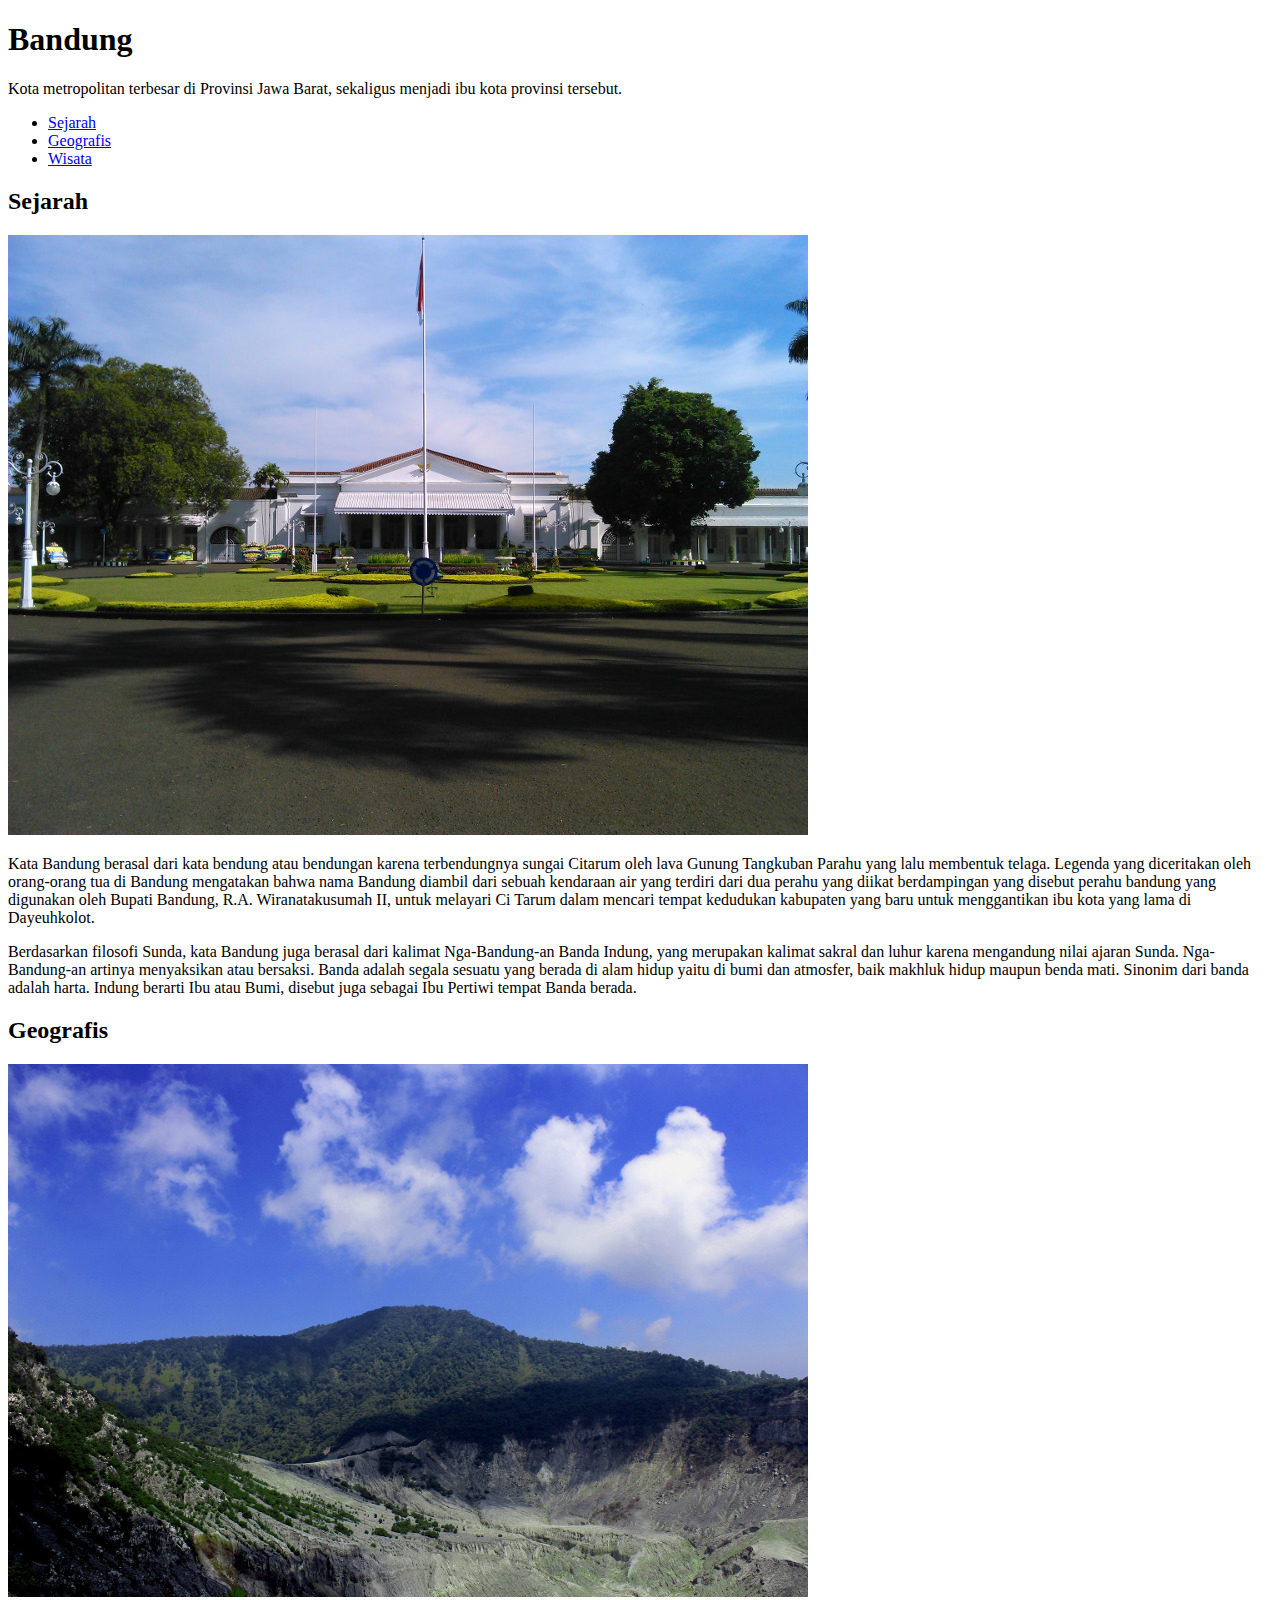
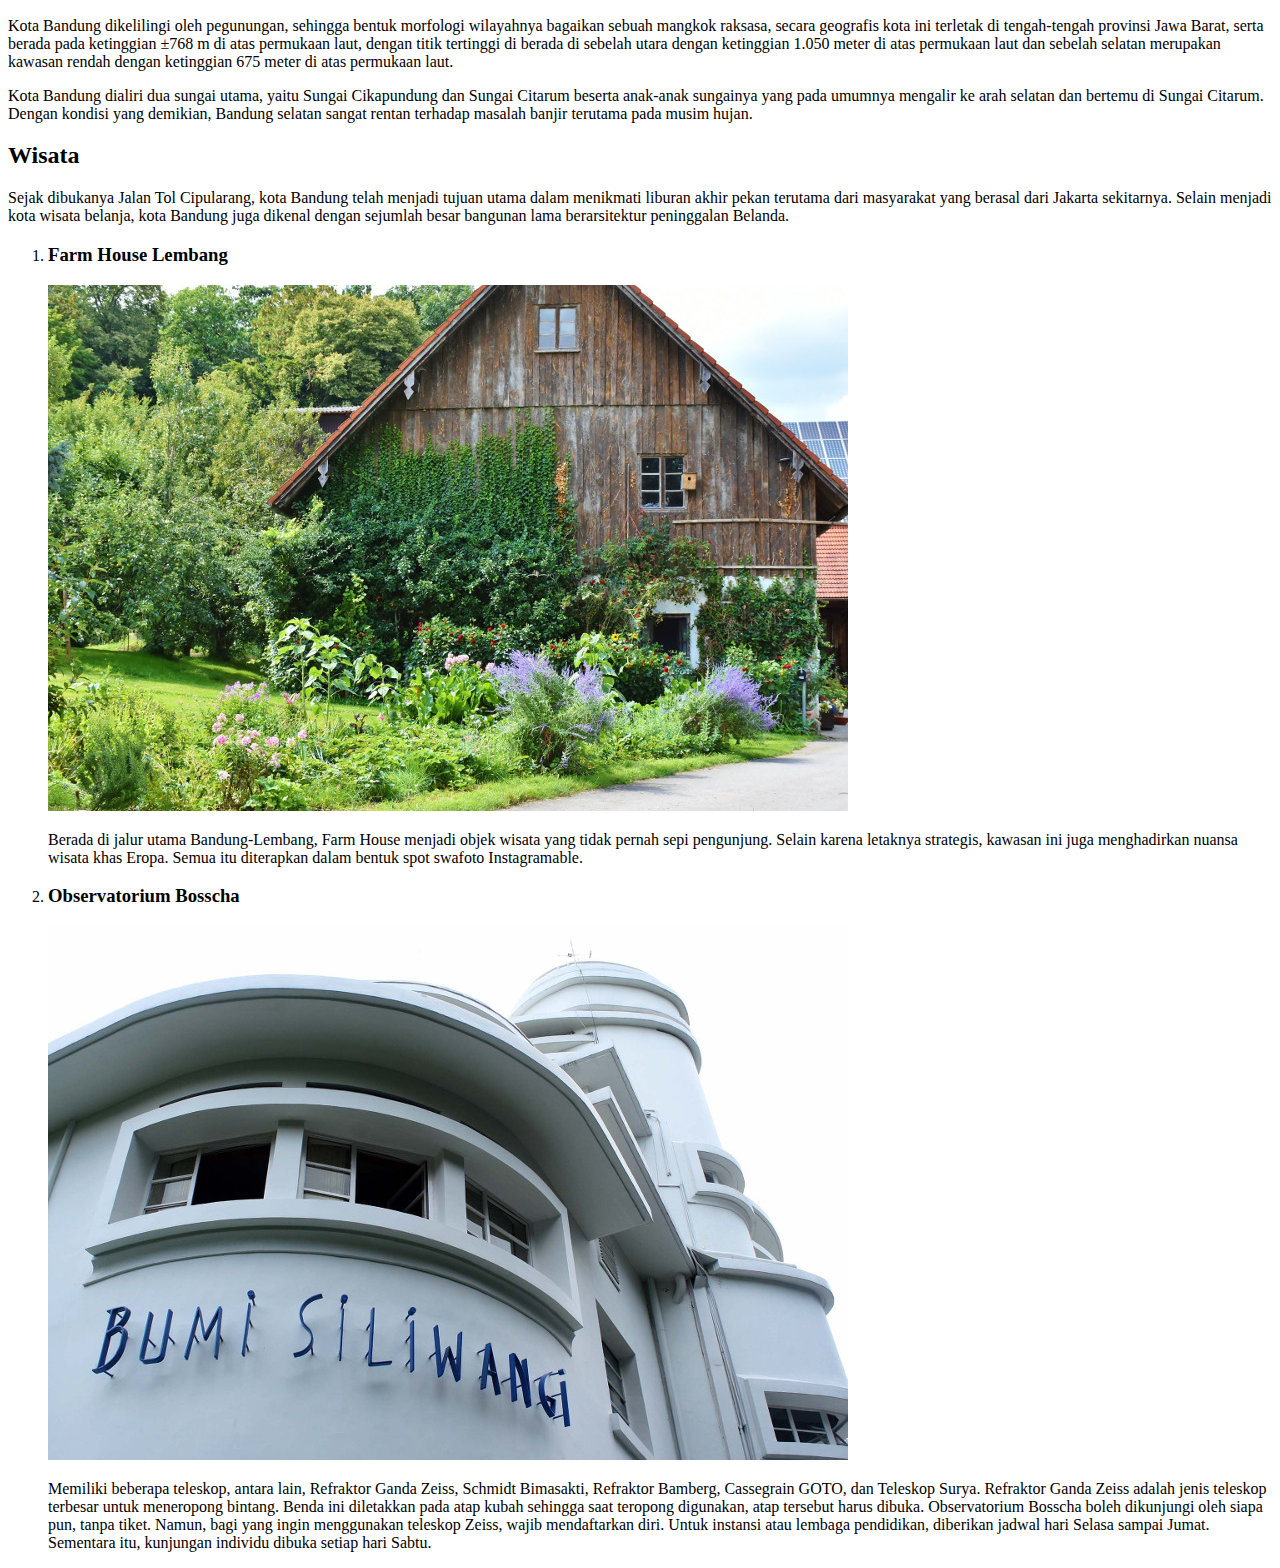
<file: index.html>
<!DOCTYPE html>
<html lang="en">
<head>
    <meta charset="UTF-8">
    <meta http-equiv="X-UA-Compatible" content="IE=edge">
    <meta name="viewport" content="width=device-width, initial-scale=1.0">
    <title>Document</title>
</head>
<body>
    <h1>Bandung</h1>
    <p>Kota metropolitan terbesar di Provinsi Jawa Barat, sekaligus menjadi ibu kota provinsi tersebut.</p>
    <ul>
        <li><a href="#sejarah">Sejarah</a></li>
        <li><a href="#geografis">Geografis</a></li>
        <li><a href="#wisata">Wisata</a></li>
    </ul>

    <h2 id="sejarah">Sejarah</h2>
    <img src="assets/image/history.jpg" alt="sejarah">
    <p>Kata Bandung berasal dari kata bendung atau bendungan karena terbendungnya sungai Citarum oleh lava Gunung Tangkuban Parahu yang lalu membentuk telaga. Legenda yang diceritakan oleh orang-orang tua di Bandung mengatakan bahwa nama Bandung diambil dari sebuah kendaraan air yang terdiri dari dua perahu yang diikat berdampingan yang disebut perahu bandung yang digunakan oleh Bupati Bandung, R.A. Wiranatakusumah II, untuk melayari Ci Tarum dalam mencari tempat kedudukan kabupaten yang baru untuk menggantikan ibu kota yang lama di Dayeuhkolot.</p>
    <p>Berdasarkan filosofi Sunda, kata Bandung juga berasal dari kalimat Nga-Bandung-an Banda Indung, yang merupakan kalimat sakral dan luhur karena mengandung nilai ajaran Sunda. Nga-Bandung-an artinya menyaksikan atau bersaksi. Banda adalah segala sesuatu yang berada di alam hidup yaitu di bumi dan atmosfer, baik makhluk hidup maupun benda mati. Sinonim dari banda adalah harta. Indung berarti Ibu atau Bumi, disebut juga sebagai Ibu Pertiwi tempat Banda berada.</p>

    <h2 id="geografis">Geografis</h2>
    <img src="assets/image/geografis.jpg" alt="geografis">
    <p>Kota Bandung dikelilingi oleh pegunungan, sehingga bentuk morfologi wilayahnya bagaikan sebuah mangkok raksasa, secara geografis kota ini terletak di tengah-tengah provinsi Jawa Barat, serta berada pada ketinggian ±768 m di atas permukaan laut, dengan titik tertinggi di berada di sebelah utara dengan ketinggian 1.050 meter di atas permukaan laut dan sebelah selatan merupakan kawasan rendah dengan ketinggian 675 meter di atas permukaan laut.</p>
    <p>Kota Bandung dialiri dua sungai utama, yaitu Sungai Cikapundung dan Sungai Citarum beserta anak-anak sungainya yang pada umumnya mengalir ke arah selatan dan bertemu di Sungai Citarum. Dengan kondisi yang demikian, Bandung selatan sangat rentan terhadap masalah banjir terutama pada musim hujan.</p>

    <h2 id="wisata">Wisata</h2>
    <p>Sejak dibukanya Jalan Tol Cipularang, kota Bandung telah menjadi tujuan utama dalam menikmati liburan akhir pekan terutama dari masyarakat yang berasal dari Jakarta sekitarnya. Selain menjadi kota wisata belanja, kota Bandung juga dikenal dengan sejumlah besar bangunan lama berarsitektur peninggalan Belanda.</p>
    <ol>
        <li>
            <h3>Farm House Lembang</h3>
            <img src="assets/image/farm-house.jpg" alt="farm house">
            <p>Berada di jalur utama Bandung-Lembang, Farm House menjadi objek wisata yang tidak pernah sepi pengunjung. Selain karena letaknya strategis, kawasan ini juga menghadirkan nuansa wisata khas Eropa. Semua itu diterapkan dalam bentuk spot swafoto Instagramable.</p>
        </li>
        <li>
            <h3>Observatorium Bosscha</h3>
            <img src="assets/image/bosscha.jpg" alt="bosscha">
            <p>Memiliki beberapa teleskop, antara lain, Refraktor Ganda Zeiss, Schmidt Bimasakti, Refraktor Bamberg, Cassegrain GOTO, dan Teleskop Surya. Refraktor Ganda Zeiss adalah jenis teleskop terbesar untuk meneropong bintang. Benda ini diletakkan pada atap kubah sehingga saat teropong digunakan, atap tersebut harus dibuka. Observatorium Bosscha boleh dikunjungi oleh siapa pun, tanpa tiket. Namun, bagi yang ingin menggunakan teleskop Zeiss, wajib mendaftarkan diri. Untuk instansi atau lembaga pendidikan, diberikan jadwal hari Selasa sampai Jumat. Sementara itu, kunjungan individu dibuka setiap hari Sabtu.</p>
        </li>
    </ol>
</body>
</html>
</file>
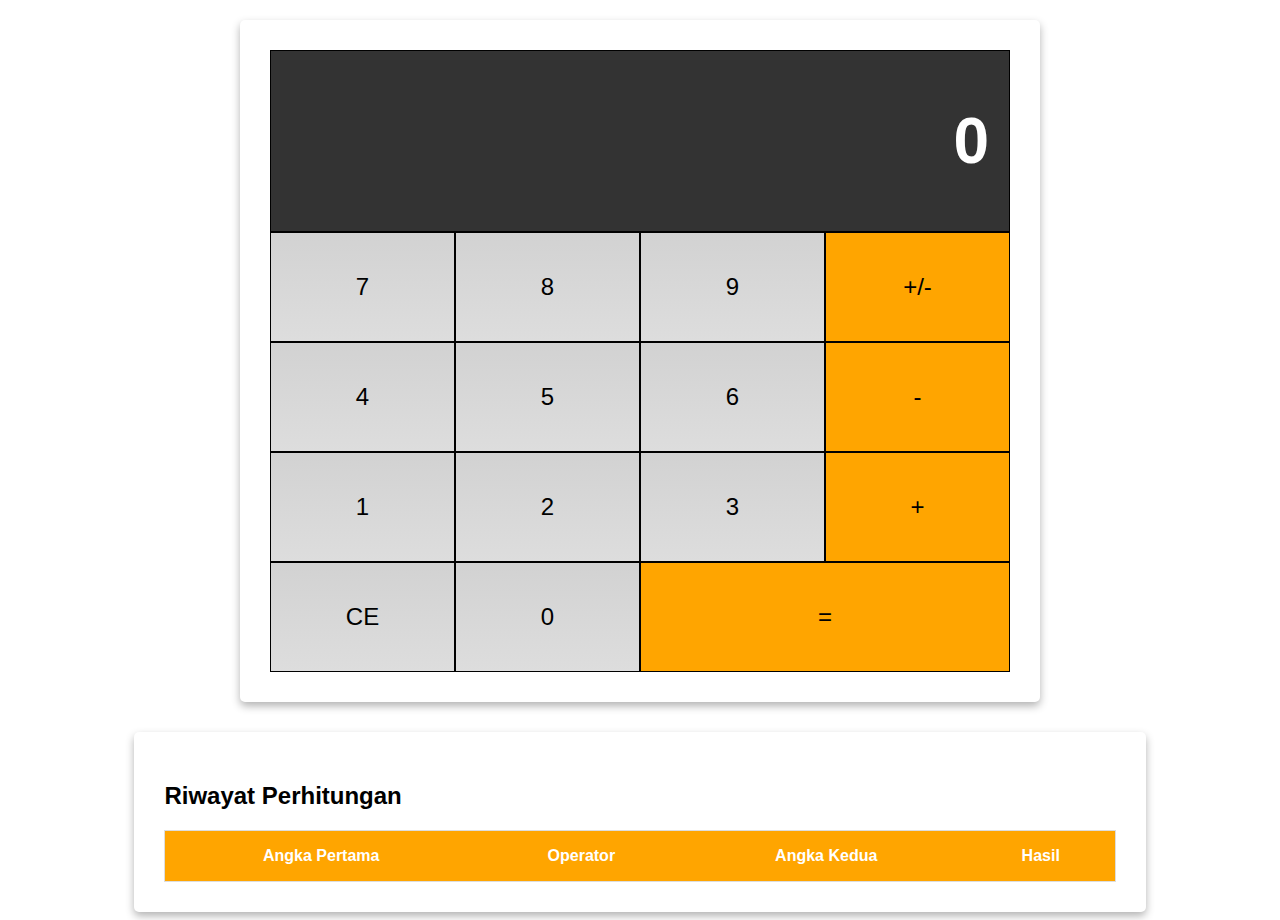
<file: kalkulator/index.html>
<!DOCTYPE html>
<html lang="en">
<head>
    <meta charset="UTF-8">
    <meta http-equiv="X-UA-Compatible" content="IE=edge">
    <meta name="viewport" content="width=\, initial-scale=1.0">
    <title>Web Calculator</title>
    <link rel="stylesheet" href="assets/css/style.css">
</head>
<body>
    <div class="flex-container-column card">
        <div class="display">
            <h1 id="displayNumber">0</h1>
        </div>
        <div class="flex-container-row">
            <div class="button">7</div>
            <div class="button">8</div>
            <div class="button">9</div>
            <div class="button negative">+/-</div>
        </div>
        <div class="flex-container-row">
            <div class="button">4</div>
            <div class="button">5</div>
            <div class="button">6</div>
            <div class="button operator">-</div>
        </div>
        <div class="flex-container-row">
            <div class="button">1</div>
            <div class="button">2</div>
            <div class="button">3</div>
            <div class="button operator">+</div>
        </div>
        <div class="flex-container-row">
            <div class="button clear">CE</div>
            <div class="button">0</div>
            <div class="button equals double">=</div>
        </div>
    </div>

    <div class="history card">
        <h2>Riwayat Perhitungan</h2>
        <table>
            <thead>
                <tr>
                    <th>Angka Pertama</th>
                    <th>Operator</th>
                    <th>Angka Kedua</th>
                    <th>Hasil</th>
                </tr>
            </thead>
            <tbody id="historyList"></tbody>
        </table>
    </div>
    <script src="assets/js/storage.js"></script>
    <script src="assets/js/script.js"></script>
</body>
</html>
</file>
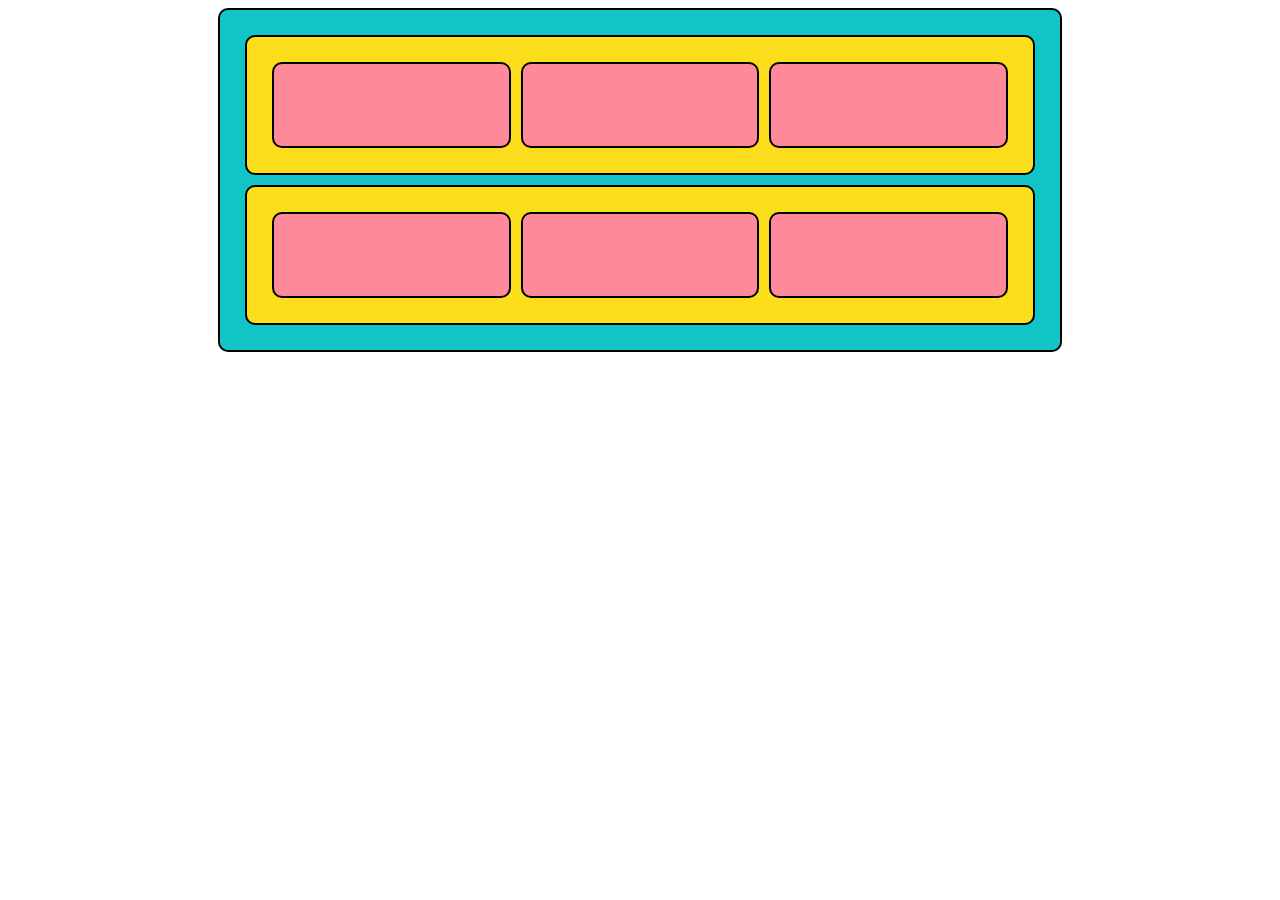
<file: flex.html>
<!DOCTYPE html>
<html lang="en">
<head>
    <meta charset="UTF-8">
    <meta http-equiv="X-UA-Compatible" content="IE=edge">
    <meta name="viewport" content="width=device-width, initial-scale=1.0">
    <title>belajar flexbox</title>
    <style>
        .flex-column {
            display: flex;
            flex-direction: column;
            width: 800px;
            height: 300px;
            background-color: #11c5c6;
            border: 2px solid black;
            padding: 20px;
            border-radius: 10px;
            margin: 0 auto;
        }

        .flex-row {
            display: flex;
            flex-direction: row;
            flex-grow: 1;
            background-color: #fbdd1c;
            border: 2px solid black;
            padding: 20px;
            border-radius: 10px;
            margin: 5px;
        }

        .box {
            flex-grow: 1;
            background-color: #fe899a;
            margin: 5px;
            border: 2px solid black;
            border-radius: 10px;
        }

    </style>
</head>
<body>
    <div class="flex-column">
        <div class="flex-row">
            <div class="box second"></div>
            <div class="box third"></div>
            <div class="box third"></div>
        </div>
        <div class="flex-row">
            <div class="box second"></div>
            <div class="box third"></div>
            <div class="box third"></div>
        </div>
    </div>
</body>
</html>
</file>
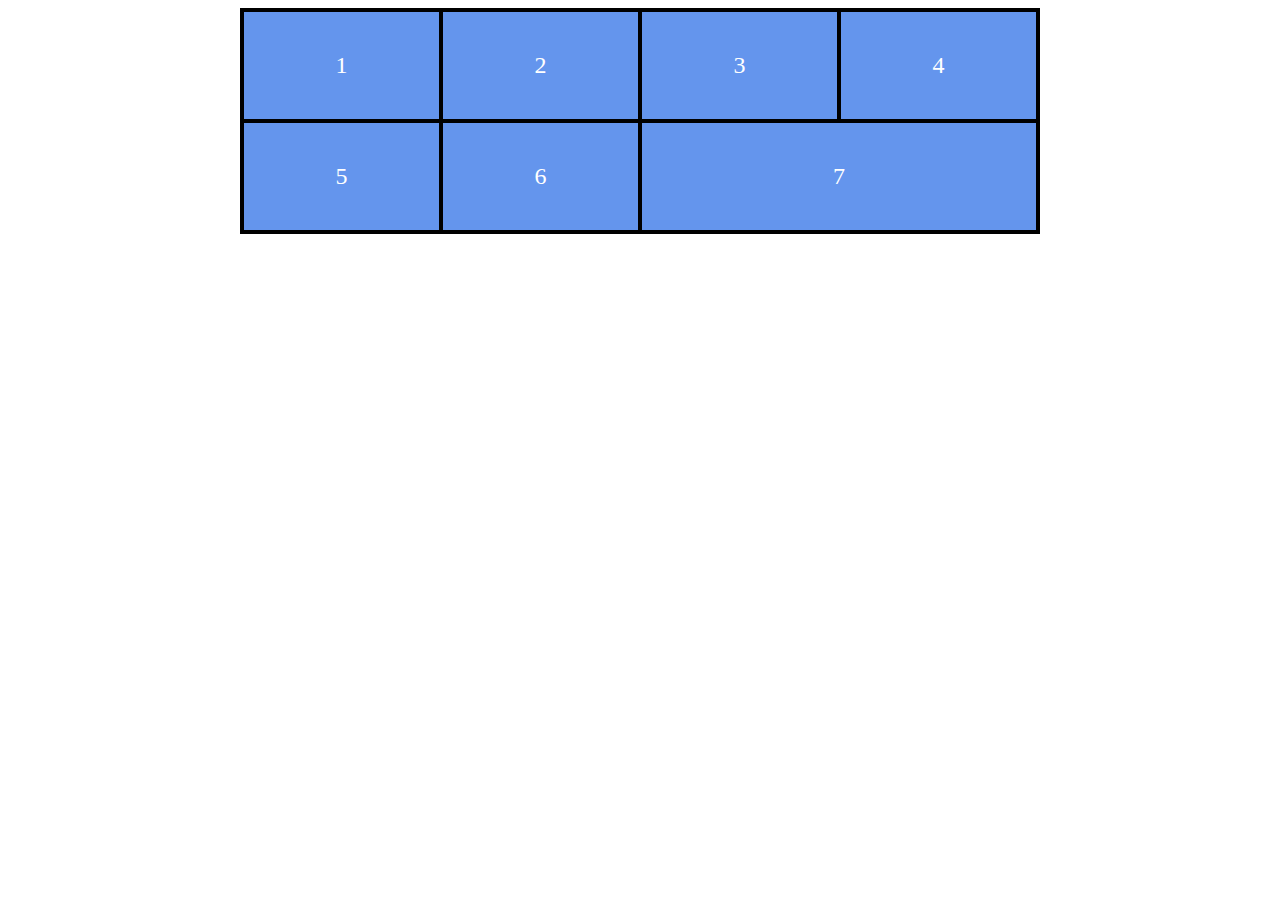
<file: flexgrow.html>
<!DOCTYPE html>
<html lang="en">
<head>
    <meta charset="UTF-8">
    <meta http-equiv="X-UA-Compatible" content="IE=edge">
    <meta name="viewport" content="width=device-width, initial-scale=1.0">
    <title>flex basis</title>
    <style>
        * {
            box-sizing: border-box;
        }
        .container {
            width: 800px;
            border: 2px solid black;
            margin: 0 auto;
        }
        .flex-column {
            display: flex;
            flex-direction: column;
        }
        .flex-row {
            display: flex;
            flex-direction: row;
            flex-grow: 1;
        }
        .box {
            flex-basis: 25%;
            background-color: cornflowerblue;
            border: 2px solid black;
            padding: 40px;
            text-align: center;
            color: white;
            font-size: 1.5em;
        }
        .double {
            flex-basis: 50%;
        }
        
    </style>
</head>
<body>
    <div class="container">
        <div class="flex-column">
            <div class="flex-row">
                <div class="box">1</div>
                <div class="box">2</div>
                <div class="box">3</div>
                <div class="box">4</div>
            </div>
            <div class="flex-row">
                <div class="box">5</div>
                <div class="box">6</div>
                <div class="box double">7</div>
            </div>
        </div>
    </div>
</body>
</html>
</file>
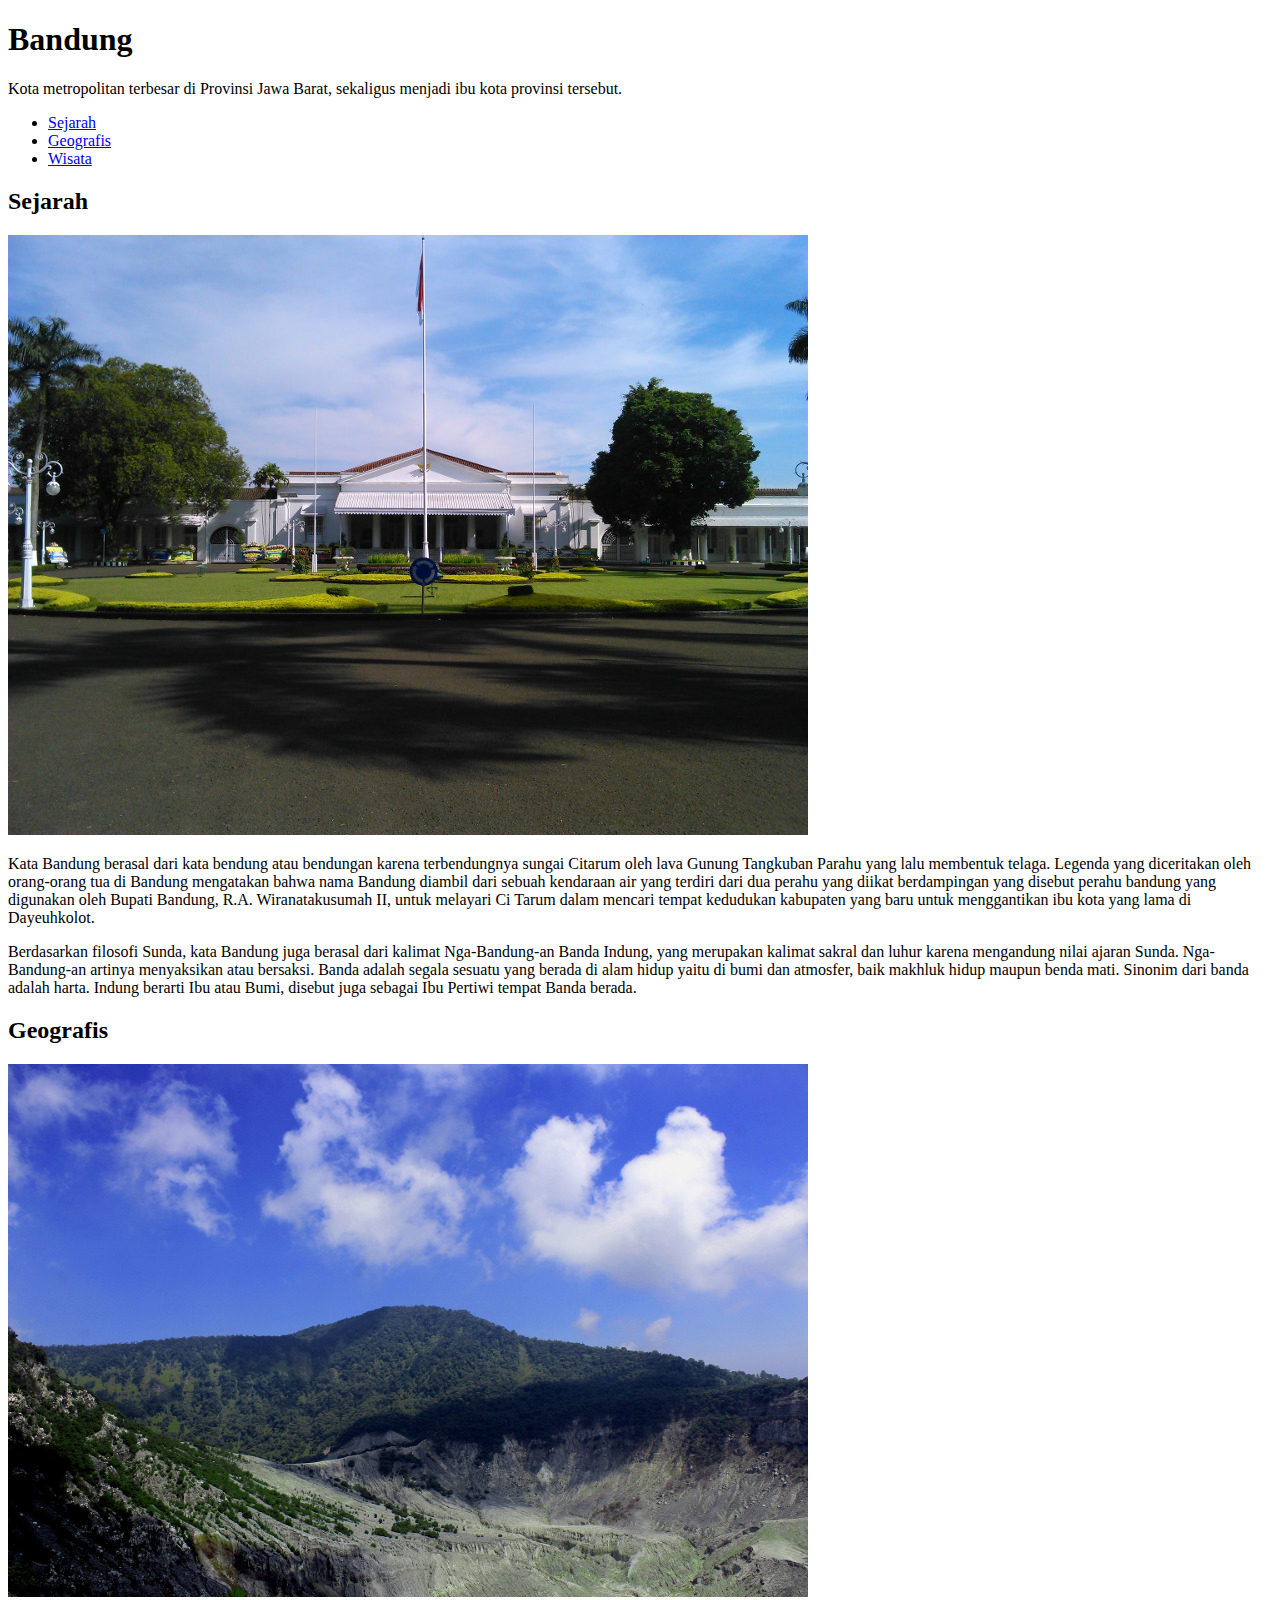
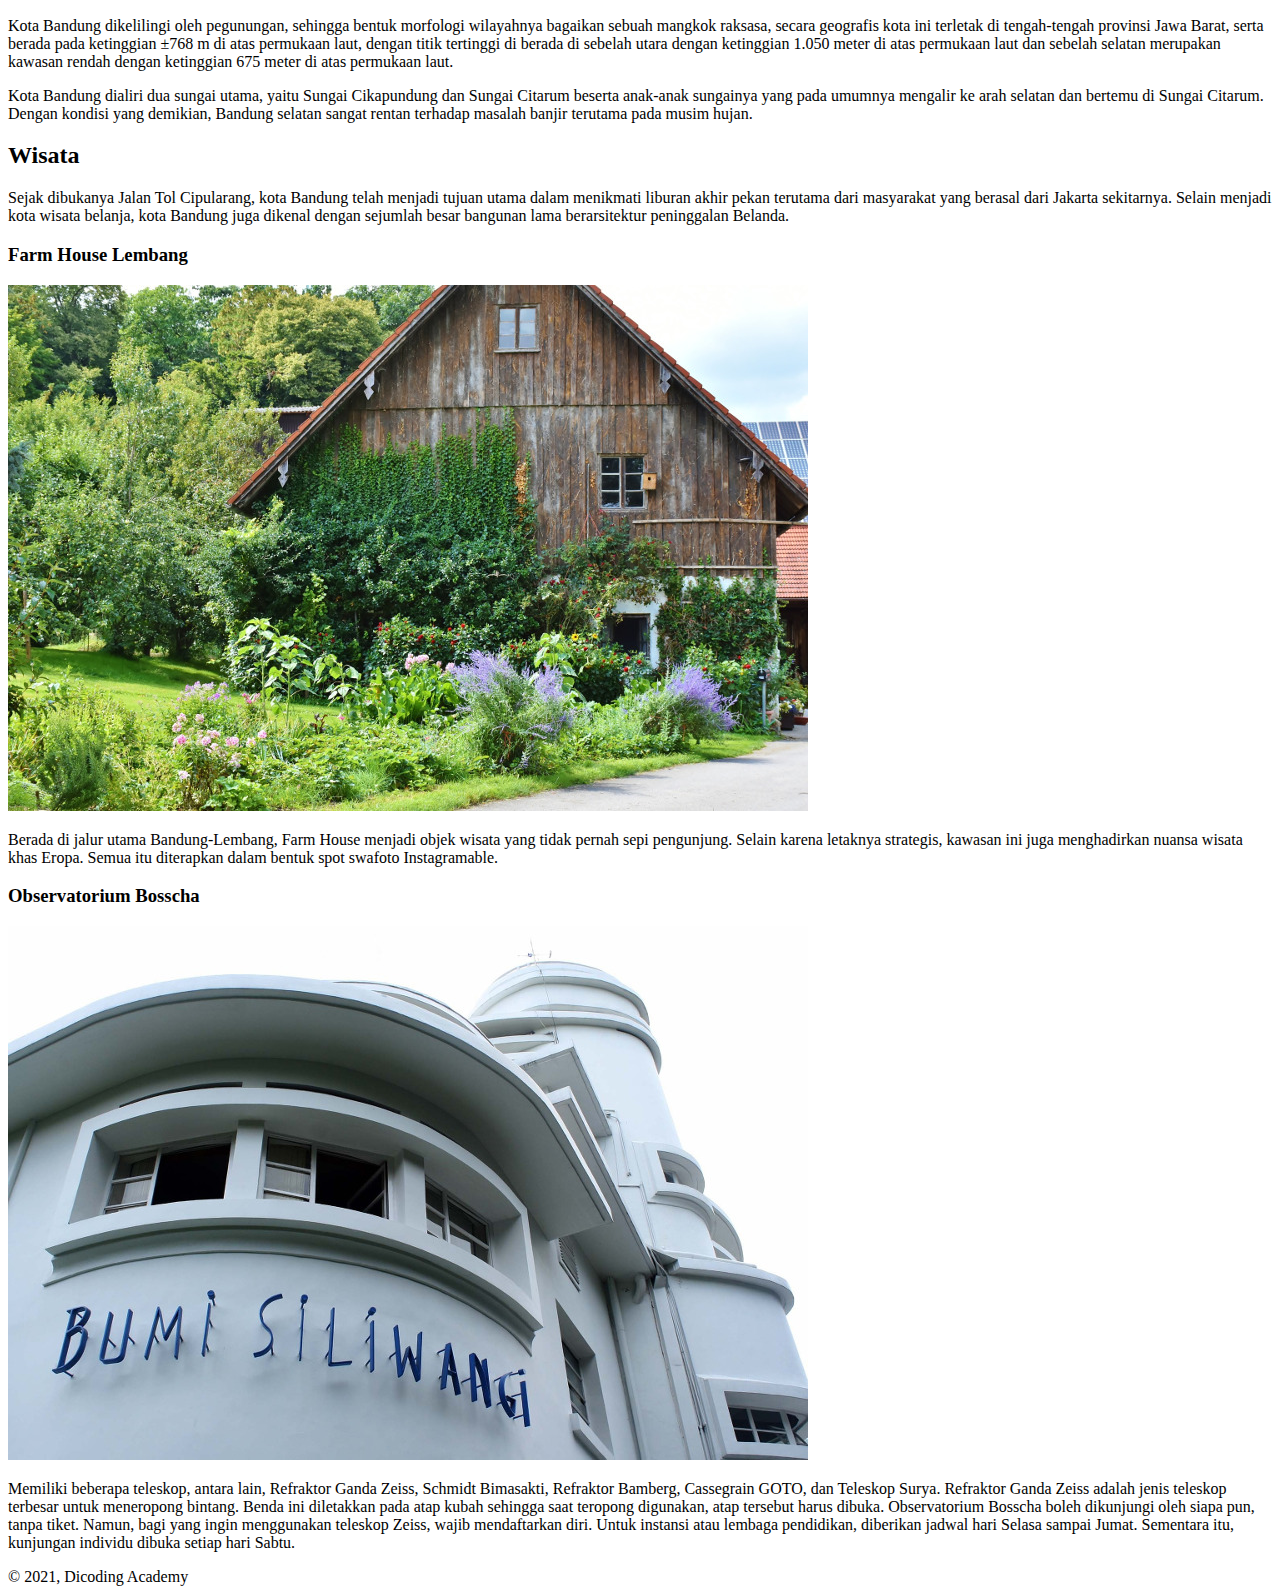
<file: index1.html>
<!DOCTYPE html>
<html lang="en">
<head>
    <meta charset="UTF-8">
    <meta http-equiv="X-UA-Compatible" content="IE=edge">
    <meta name="viewport" content="width=device-width, initial-scale=1.0">
    <title>Bandung</title>
</head>
<body>
    <header>
        <h1>Bandung</h1>
        <p>Kota metropolitan terbesar di Provinsi Jawa Barat, sekaligus menjadi ibu kota provinsi tersebut.</p>
        <nav>
            <ul>
                <li><a href="#sejarah">Sejarah</a></li>
                <li><a href="#geografis">Geografis</a></li>
                <li><a href="#wisata">Wisata</a></li>
            </ul>
        </nav>
    </header>

    <article>
        <h2 id="sejarah">Sejarah</h2>
        <img src="assets/image/history.jpg" alt="sejarah">
        <p>Kata Bandung berasal dari kata bendung atau bendungan karena terbendungnya sungai Citarum oleh lava Gunung Tangkuban Parahu yang lalu membentuk telaga. Legenda yang diceritakan oleh orang-orang tua di Bandung mengatakan bahwa nama Bandung diambil dari sebuah kendaraan air yang terdiri dari dua perahu yang diikat berdampingan yang disebut perahu bandung yang digunakan oleh Bupati Bandung, R.A. Wiranatakusumah II, untuk melayari Ci Tarum dalam mencari tempat kedudukan kabupaten yang baru untuk menggantikan ibu kota yang lama di Dayeuhkolot.</p>
        <p>Berdasarkan filosofi Sunda, kata Bandung juga berasal dari kalimat Nga-Bandung-an Banda Indung, yang merupakan kalimat sakral dan luhur karena mengandung nilai ajaran Sunda. Nga-Bandung-an artinya menyaksikan atau bersaksi. Banda adalah segala sesuatu yang berada di alam hidup yaitu di bumi dan atmosfer, baik makhluk hidup maupun benda mati. Sinonim dari banda adalah harta. Indung berarti Ibu atau Bumi, disebut juga sebagai Ibu Pertiwi tempat Banda berada.</p>
    </article>
    
    <article>
        <h2 id="geografis">Geografis</h2>
        <img src="assets/image/geografis.jpg" alt="geografis">
        <p>Kota Bandung dikelilingi oleh pegunungan, sehingga bentuk morfologi wilayahnya bagaikan sebuah mangkok raksasa, secara geografis kota ini terletak di tengah-tengah provinsi Jawa Barat, serta berada pada ketinggian ±768 m di atas permukaan laut, dengan titik tertinggi di berada di sebelah utara dengan ketinggian 1.050 meter di atas permukaan laut dan sebelah selatan merupakan kawasan rendah dengan ketinggian 675 meter di atas permukaan laut.</p>
        <p>Kota Bandung dialiri dua sungai utama, yaitu Sungai Cikapundung dan Sungai Citarum beserta anak-anak sungainya yang pada umumnya mengalir ke arah selatan dan bertemu di Sungai Citarum. Dengan kondisi yang demikian, Bandung selatan sangat rentan terhadap masalah banjir terutama pada musim hujan.</p>
    </article>

    <article>
        <section>
            <h2 id="wisata">Wisata</h2>
        <p>Sejak dibukanya Jalan Tol Cipularang, kota Bandung telah menjadi tujuan utama dalam menikmati liburan akhir pekan terutama dari masyarakat yang berasal dari Jakarta sekitarnya. Selain menjadi kota wisata belanja, kota Bandung juga dikenal dengan sejumlah besar bangunan lama berarsitektur peninggalan Belanda.</p>
        </section>
        <section>
            <h3>Farm House Lembang</h3>
            <img src="assets/image/farm-house.jpg" alt="farm house">
            <p>Berada di jalur utama Bandung-Lembang, Farm House menjadi objek wisata yang tidak pernah sepi pengunjung. Selain karena letaknya strategis, kawasan ini juga menghadirkan nuansa wisata khas Eropa. Semua itu diterapkan dalam bentuk spot swafoto Instagramable.</p>
        </section>
        <section>
            <h3>Observatorium Bosscha</h3>
            <img src="assets/image/bosscha.jpg" alt="bosscha">
            <p>Memiliki beberapa teleskop, antara lain, Refraktor Ganda Zeiss, Schmidt Bimasakti, Refraktor Bamberg, Cassegrain GOTO, dan Teleskop Surya. Refraktor Ganda Zeiss adalah jenis teleskop terbesar untuk meneropong bintang. Benda ini diletakkan pada atap kubah sehingga saat teropong digunakan, atap tersebut harus dibuka. Observatorium Bosscha boleh dikunjungi oleh siapa pun, tanpa tiket. Namun, bagi yang ingin menggunakan teleskop Zeiss, wajib mendaftarkan diri. Untuk instansi atau lembaga pendidikan, diberikan jadwal hari Selasa sampai Jumat. Sementara itu, kunjungan individu dibuka setiap hari Sabtu.</p>
        </section>           
    </article>
    
    <footer>
        &copy; 2021, Dicoding Academy
    </footer>
</body>
</html>
</file>
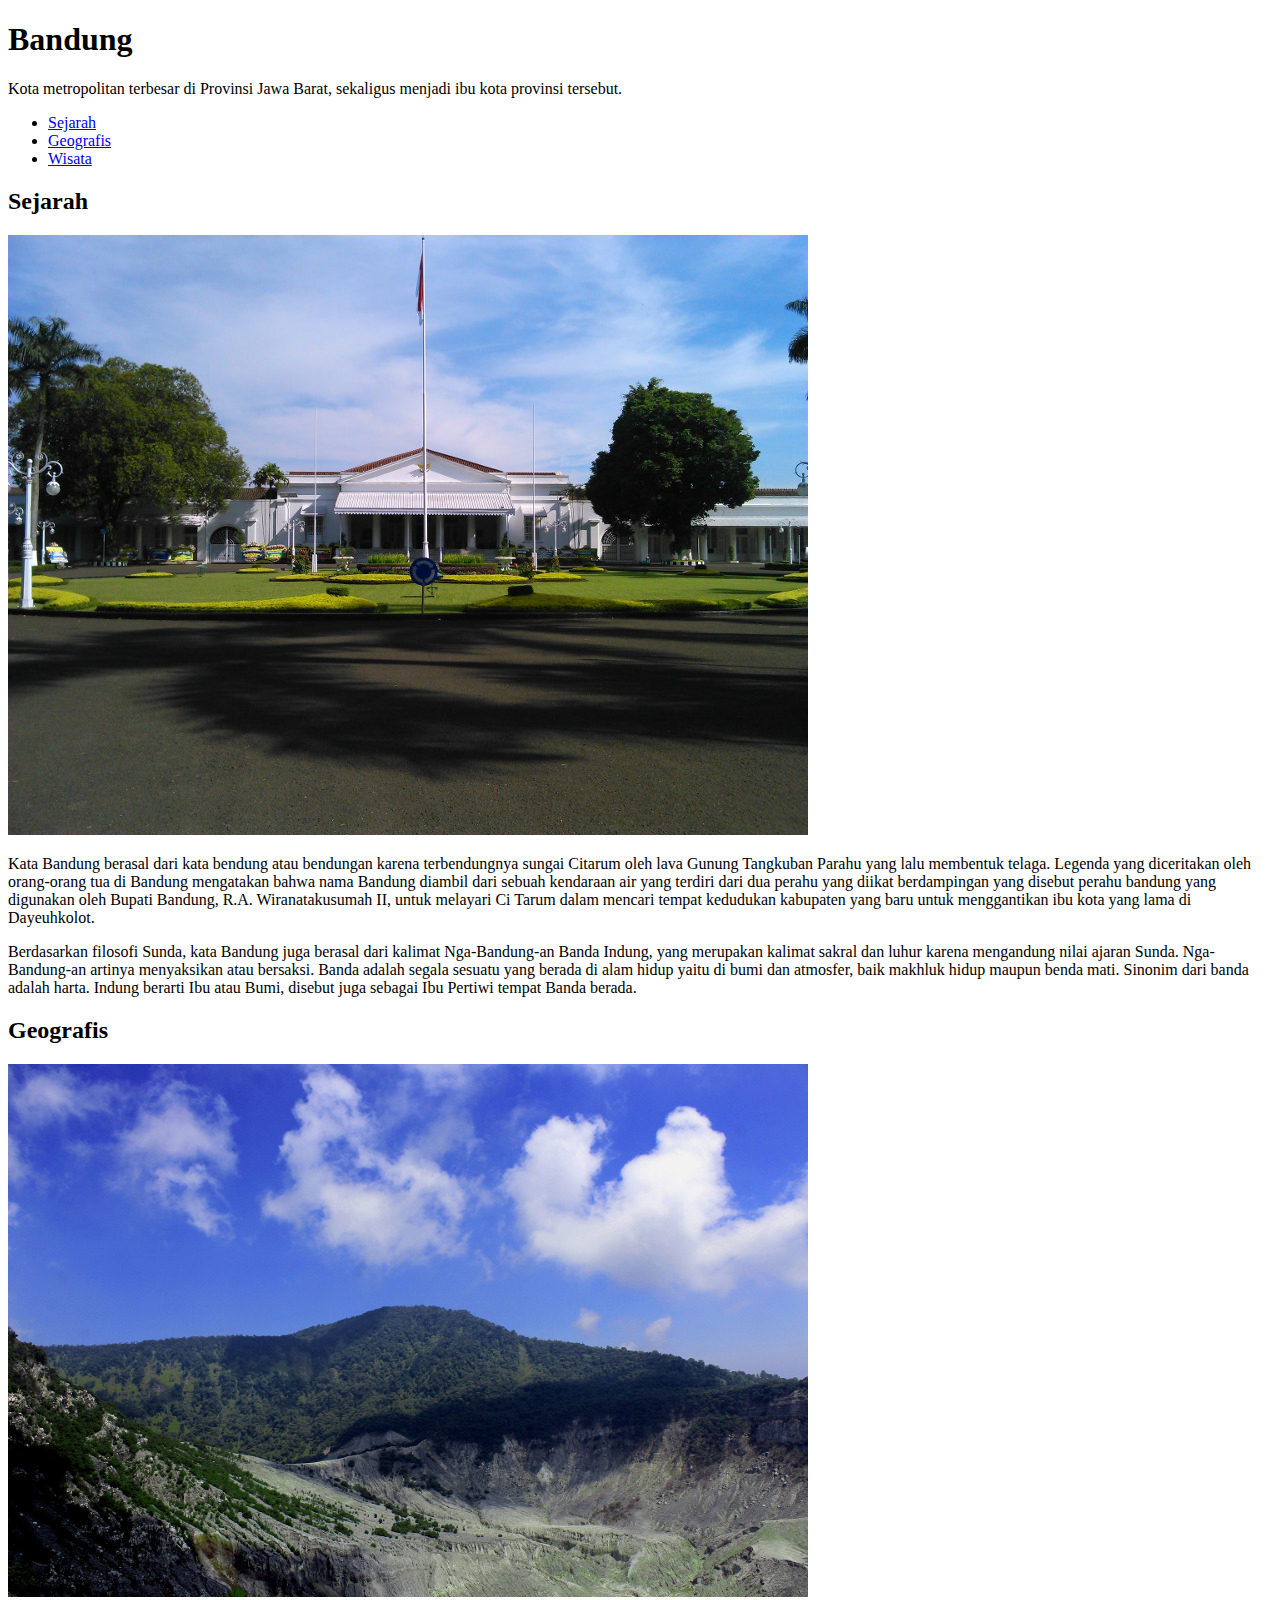
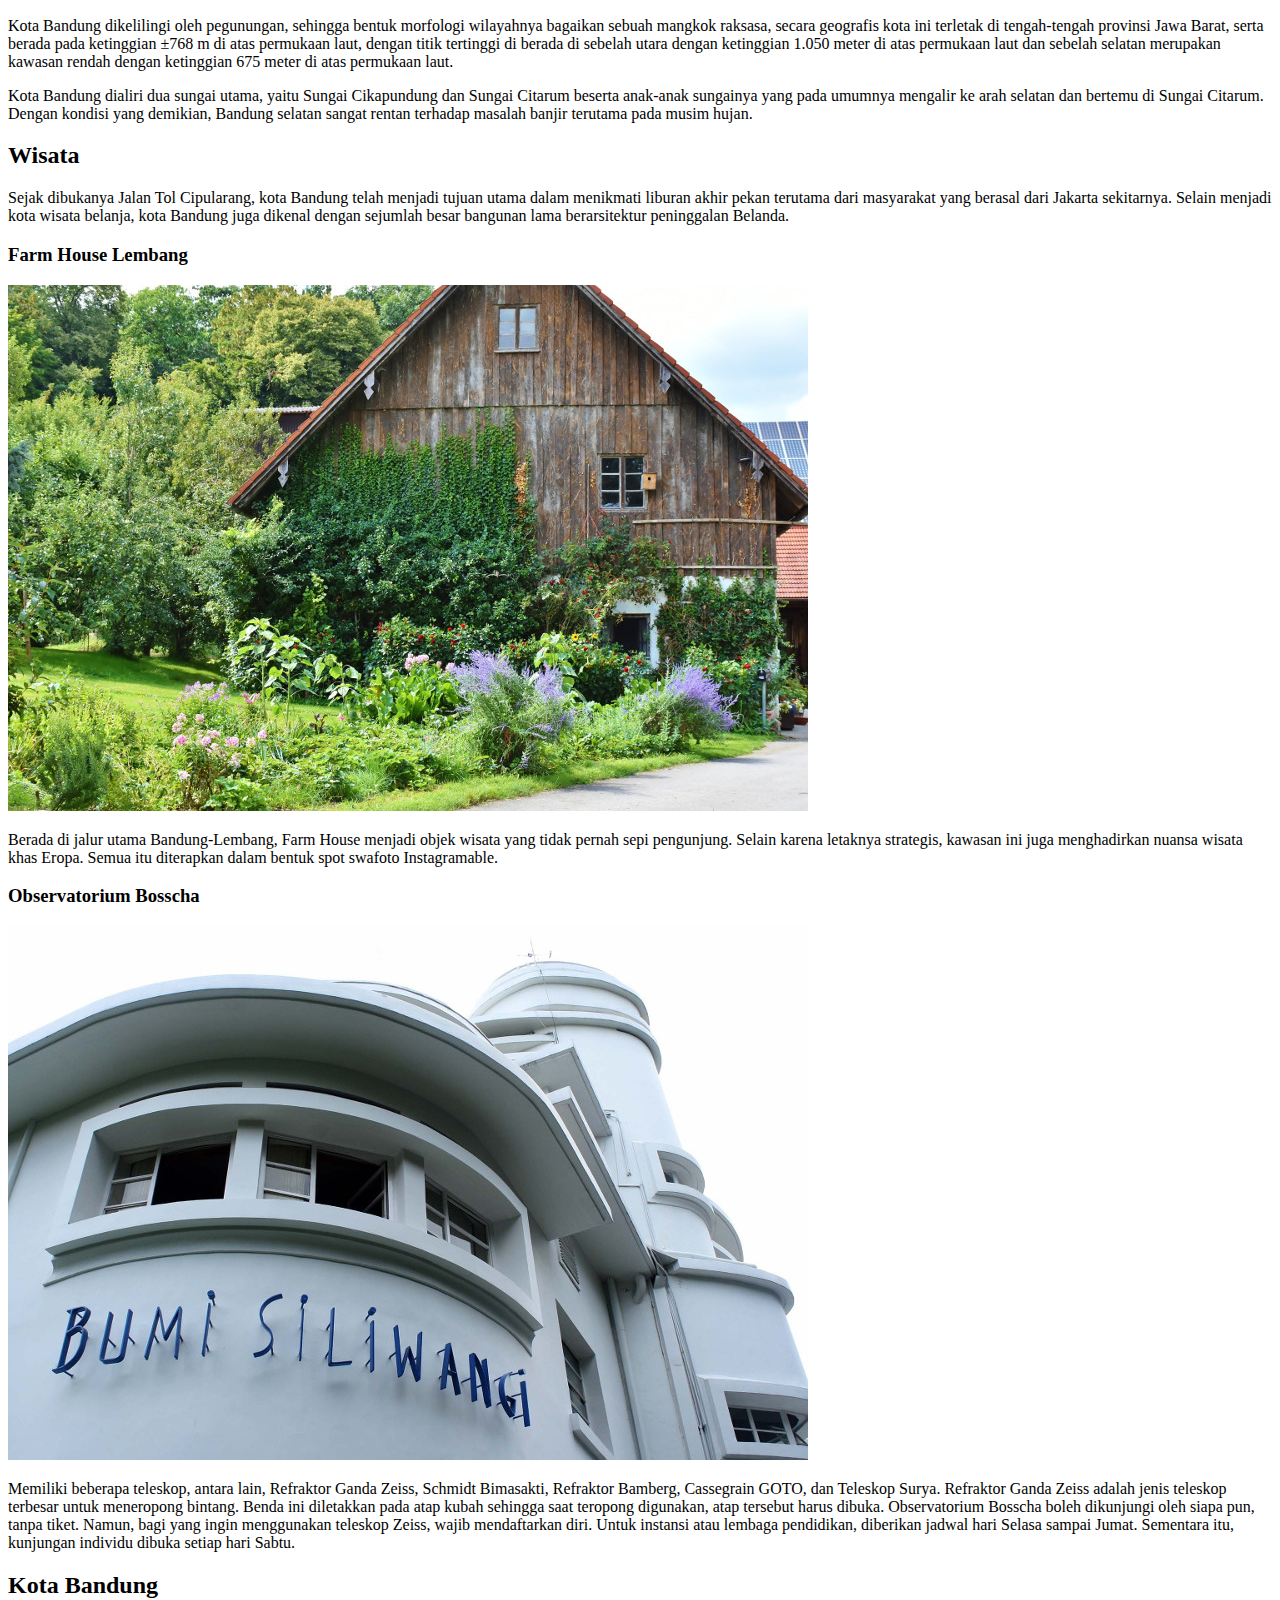
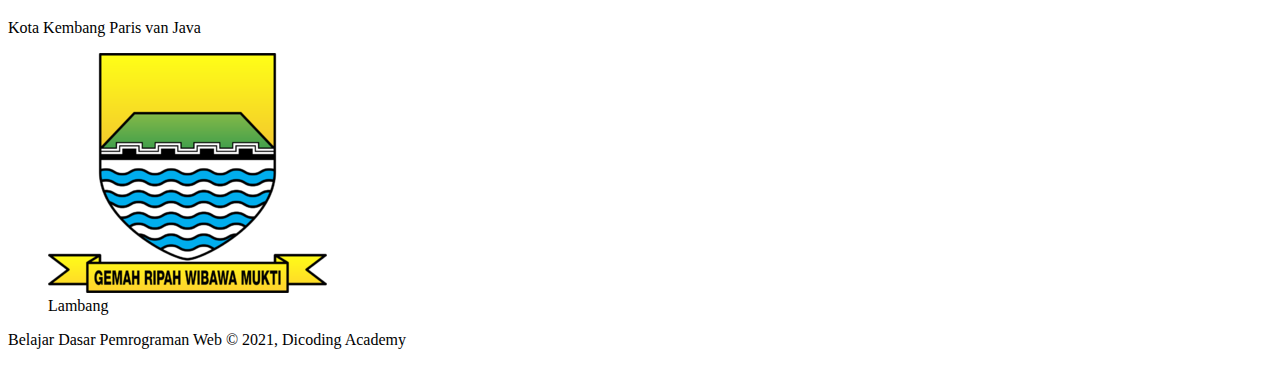
<file: index2.html>
<!DOCTYPE html>
<html lang="en">
<head>
    <meta charset="UTF-8">
    <meta http-equiv="X-UA-Compatible" content="IE=edge">
    <meta name="viewport" content="width=device-width, initial-scale=1.0">
    <title>Bandung</title>
</head>
<body>
    <header>
        <h1>Bandung</h1>
        <p>Kota metropolitan terbesar di Provinsi Jawa Barat, sekaligus menjadi ibu kota provinsi tersebut.</p>
        <nav>
            <ul>
                <li><a href="#sejarah">Sejarah</a></li>
                <li><a href="#geografis">Geografis</a></li>
                <li><a href="#wisata">Wisata</a></li>
            </ul>
        </nav>
    </header>

    <main>
        <div id="content">
            <article id="sejarah">
                <h2>Sejarah</h2>
                <img src="assets/image/history.jpg" alt="sejarah">
                <p>Kata Bandung berasal dari kata bendung atau bendungan karena terbendungnya sungai Citarum oleh lava Gunung Tangkuban Parahu yang lalu membentuk telaga. Legenda yang diceritakan oleh orang-orang tua di Bandung mengatakan bahwa nama Bandung diambil dari sebuah kendaraan air yang terdiri dari dua perahu yang diikat berdampingan yang disebut perahu bandung yang digunakan oleh Bupati Bandung, R.A. Wiranatakusumah II, untuk melayari Ci Tarum dalam mencari tempat kedudukan kabupaten yang baru untuk menggantikan ibu kota yang lama di Dayeuhkolot.</p>
                <p>Berdasarkan filosofi Sunda, kata Bandung juga berasal dari kalimat Nga-Bandung-an Banda Indung, yang merupakan kalimat sakral dan luhur karena mengandung nilai ajaran Sunda. Nga-Bandung-an artinya menyaksikan atau bersaksi. Banda adalah segala sesuatu yang berada di alam hidup yaitu di bumi dan atmosfer, baik makhluk hidup maupun benda mati. Sinonim dari banda adalah harta. Indung berarti Ibu atau Bumi, disebut juga sebagai Ibu Pertiwi tempat Banda berada.</p>
            </article>
            
            <article id="geografis">
                <h2>Geografis</h2>
                <img src="assets/image/geografis.jpg" alt="geografis">
                <p>Kota Bandung dikelilingi oleh pegunungan, sehingga bentuk morfologi wilayahnya bagaikan sebuah mangkok raksasa, secara geografis kota ini terletak di tengah-tengah provinsi Jawa Barat, serta berada pada ketinggian ±768 m di atas permukaan laut, dengan titik tertinggi di berada di sebelah utara dengan ketinggian 1.050 meter di atas permukaan laut dan sebelah selatan merupakan kawasan rendah dengan ketinggian 675 meter di atas permukaan laut.</p>
                <p>Kota Bandung dialiri dua sungai utama, yaitu Sungai Cikapundung dan Sungai Citarum beserta anak-anak sungainya yang pada umumnya mengalir ke arah selatan dan bertemu di Sungai Citarum. Dengan kondisi yang demikian, Bandung selatan sangat rentan terhadap masalah banjir terutama pada musim hujan.</p>
            </article>
        
            <article id="wisata">
                <h2>Wisata</h2>
                <p>Sejak dibukanya Jalan Tol Cipularang, kota Bandung telah menjadi tujuan utama dalam menikmati liburan akhir pekan terutama dari masyarakat yang berasal dari Jakarta sekitarnya. Selain menjadi kota wisata belanja, kota Bandung juga dikenal dengan sejumlah besar bangunan lama berarsitektur peninggalan Belanda.</p>
                </section>
                    <h3>Farm House Lembang</h3>
                    <img src="assets/image/farm-house.jpg" alt="farm house">
                    <p>Berada di jalur utama Bandung-Lembang, Farm House menjadi objek wisata yang tidak pernah sepi pengunjung. Selain karena letaknya strategis, kawasan ini juga menghadirkan nuansa wisata khas Eropa. Semua itu diterapkan dalam bentuk spot swafoto Instagramable.</p>
                </section>
                <section>
                    <h3>Observatorium Bosscha</h3>
                    <img src="assets/image/bosscha.jpg" alt="bosscha">
                    <p>Memiliki beberapa teleskop, antara lain, Refraktor Ganda Zeiss, Schmidt Bimasakti, Refraktor Bamberg, Cassegrain GOTO, dan Teleskop Surya. Refraktor Ganda Zeiss adalah jenis teleskop terbesar untuk meneropong bintang. Benda ini diletakkan pada atap kubah sehingga saat teropong digunakan, atap tersebut harus dibuka. Observatorium Bosscha boleh dikunjungi oleh siapa pun, tanpa tiket. Namun, bagi yang ingin menggunakan teleskop Zeiss, wajib mendaftarkan diri. Untuk instansi atau lembaga pendidikan, diberikan jadwal hari Selasa sampai Jumat. Sementara itu, kunjungan individu dibuka setiap hari Sabtu.</p>
                </section>           
            </article>
        </div>
    
        <aside>
            <article>
                <h2>Kota Bandung</h2>
                <p>Kota Kembang Paris van Java</p>
                <figure>
                    <img src="assets/image/bandung-badge.png" alt="">
                    <figcaption>Lambang</figcaption>
                </figure>
            </article>
        </aside>
    </main>

    <footer>
        <p>Belajar Dasar Pemrograman Web &#169; 2021, Dicoding Academy</p>
    </footer>
</body>
</html>
</file>
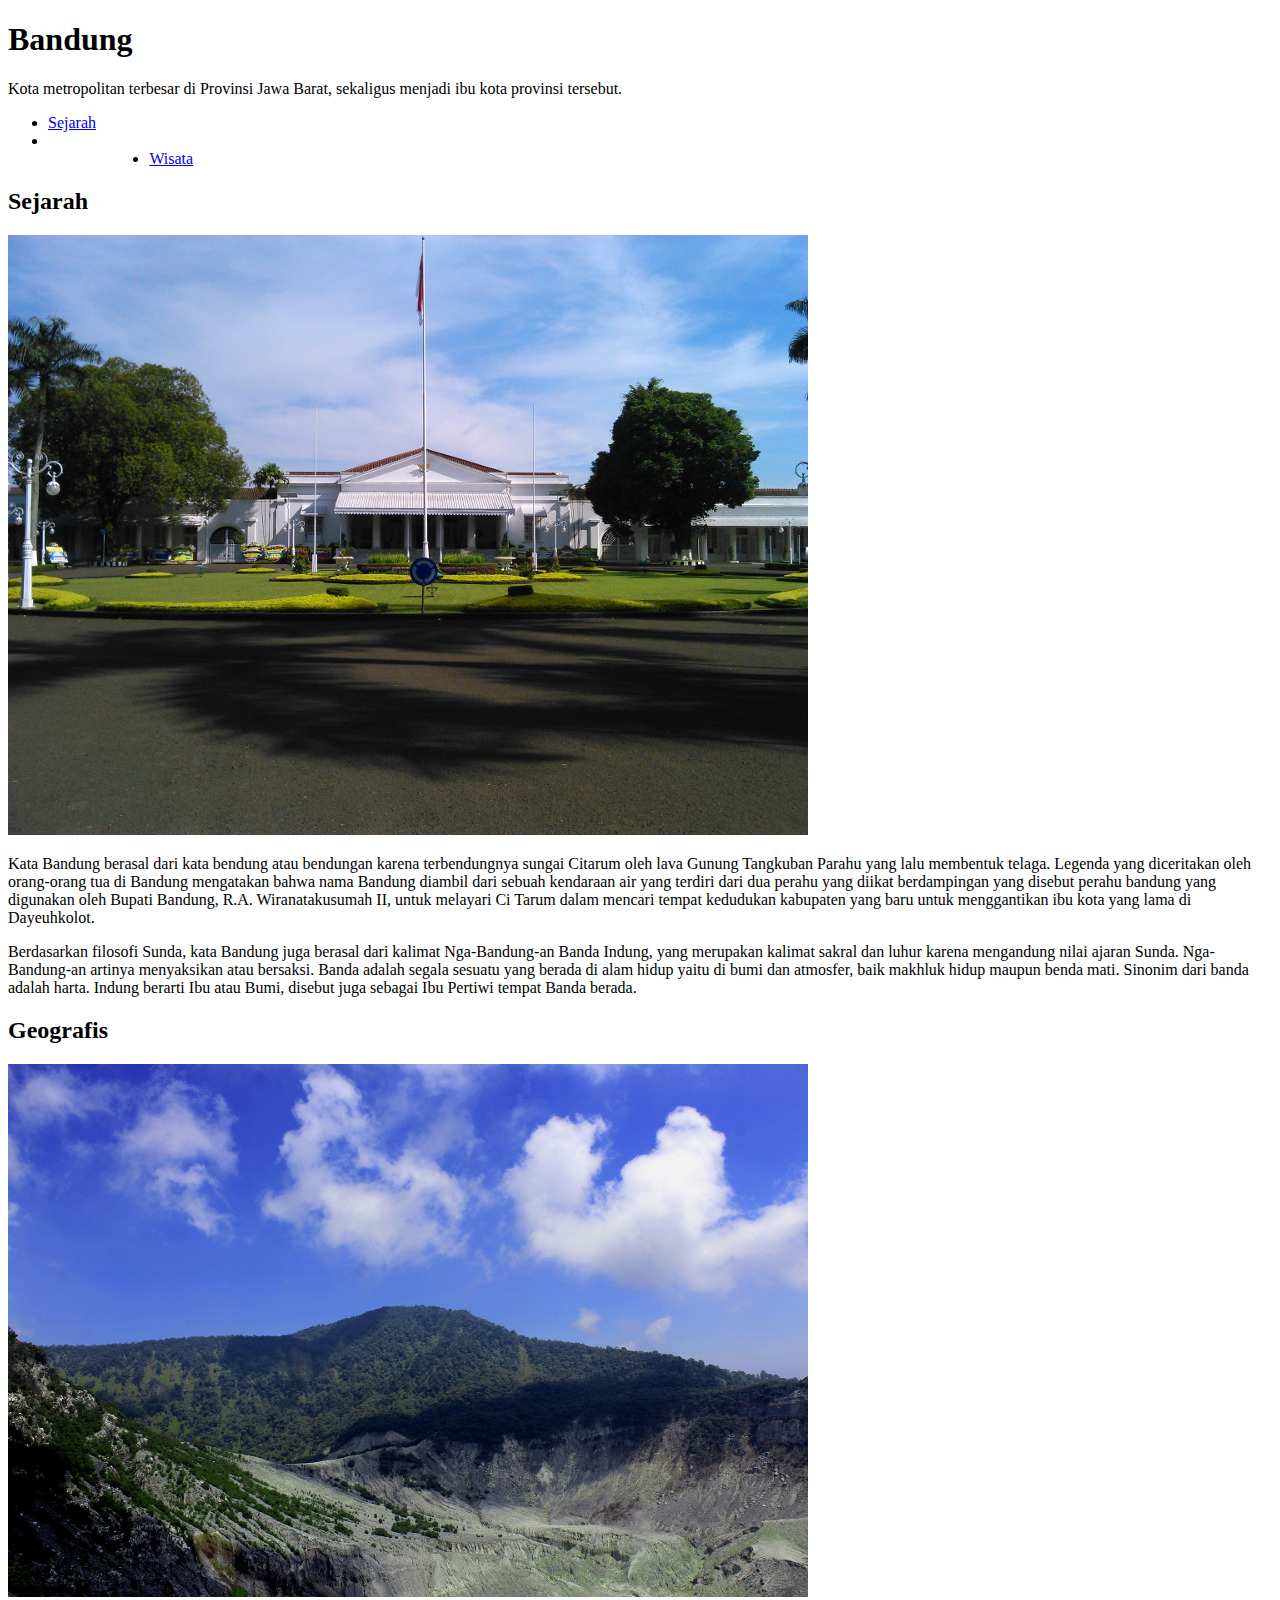
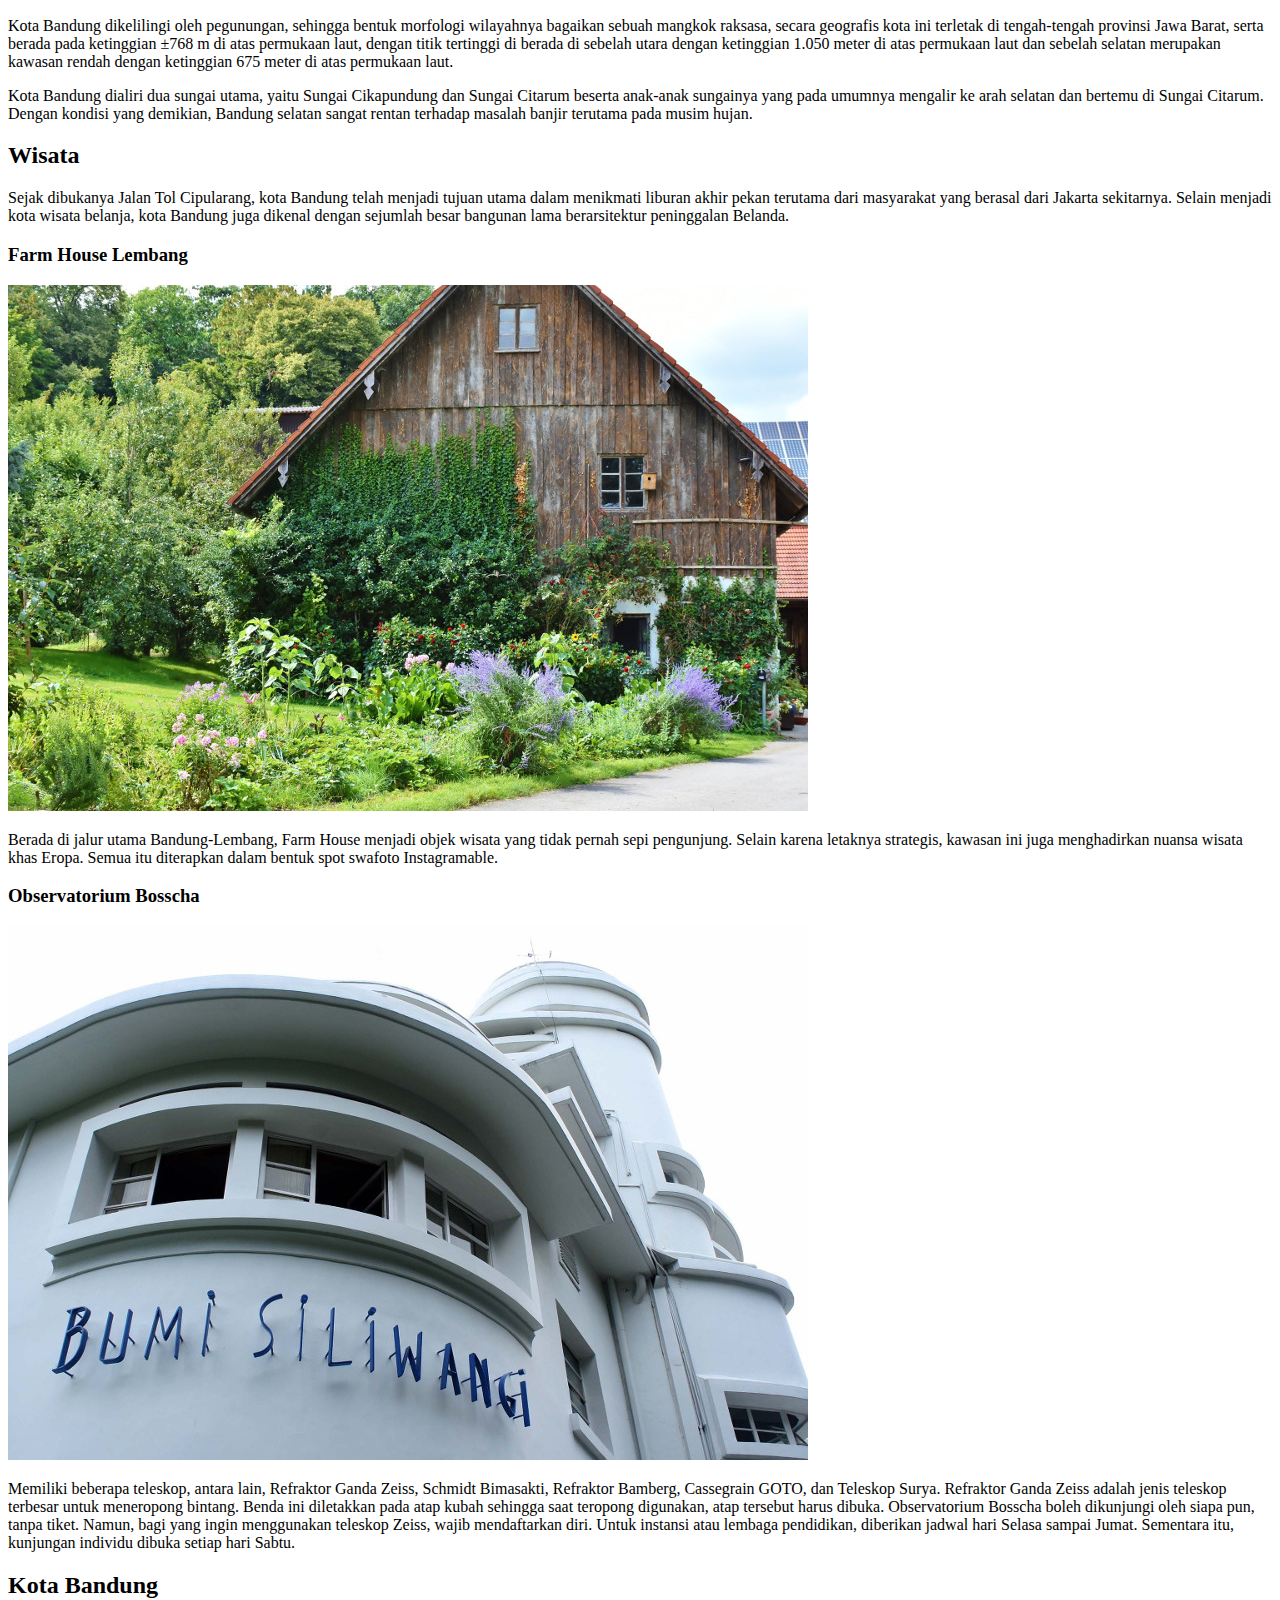
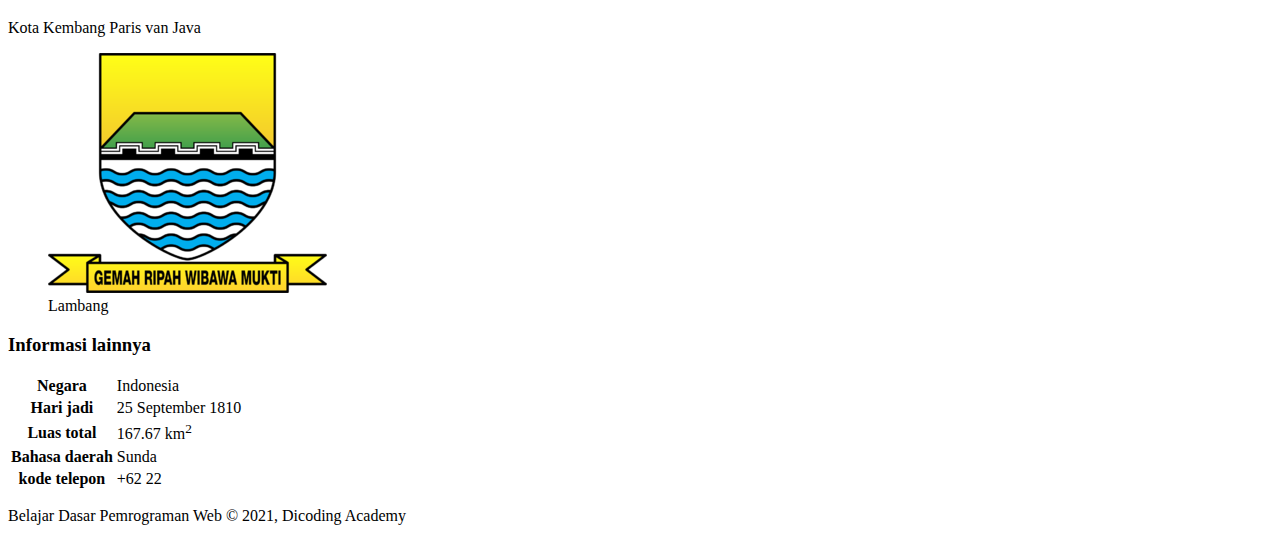
<file: index3.html>
<!DOCTYPE html>
<html lang="en">
<head>
    <meta charset="UTF-8">
    <meta http-equiv="X-UA-Compatible" content="IE=edge">
    <meta name="viewport" content="width=device-width, initial-scale=1.0">
    <style>
        .dropdown {
            float: left;
            overflow: hidden;
        }
        .dropdown .dropbtn {
            cursor: pointer;
            font-size: 16px;
            border: none;
            outline: none;
            color: white;
            padding: 14px 16px;
            background-color: inherit;
            margin: 0;
        }

        nav a:hover, .dropdown:hover, .dropbtn, .dropbtn :focus {
            background-color: red;
        }

        .dropdown-content {
            display: none;
            position: absolute;
            background-color: #f9f9f9;
            min-width: 160px;
            box-shadow: 0px 8px 16px 0 rgba(0, 0, 0, 0.2);
            z-index: 1;
        }

        .dropdown-content a {
            float: none;
            color: black;
            padding:  12px 16px;
            text-decoration: none;
            display: block;
            text-align: left;
        }
        .show {
            display: block;
        }

    </style>
    <title>Bandung</title>
</head>
<body>
    <header>
        <h1>Bandung</h1>
        <p>Kota metropolitan terbesar di Provinsi Jawa Barat, sekaligus menjadi ibu kota provinsi tersebut.</p>
        <nav>
            <ul>
                <li><a href="#sejarah">Sejarah</a></li>
                <li><div class="dropdown">
                    <button class="dropbtn" onclick="myFunction()">Geografis</button>
                    <div class="dropdown-content" id="myDropdown">
                        <a href="">1</a>
                        <a href="">1</a>
                        <a href="">1</a>
                    </div>
                </div></li>
                <li><a href="#wisata">Wisata</a></li>
            </ul>
        </nav>
    </header>

    <main>
        <div id="content">
            <article id="sejarah">
                <h2>Sejarah</h2>
                <img src="assets/image/history.jpg" alt="sejarah" class="sejarah">
                <p>Kata Bandung berasal dari kata bendung atau bendungan karena terbendungnya sungai Citarum oleh lava Gunung Tangkuban Parahu yang lalu membentuk telaga. Legenda yang diceritakan oleh orang-orang tua di Bandung mengatakan bahwa nama Bandung diambil dari sebuah kendaraan air yang terdiri dari dua perahu yang diikat berdampingan yang disebut perahu bandung yang digunakan oleh Bupati Bandung, R.A. Wiranatakusumah II, untuk melayari Ci Tarum dalam mencari tempat kedudukan kabupaten yang baru untuk menggantikan ibu kota yang lama di Dayeuhkolot.</p>
                <p>Berdasarkan filosofi Sunda, kata Bandung juga berasal dari kalimat Nga-Bandung-an Banda Indung, yang merupakan kalimat sakral dan luhur karena mengandung nilai ajaran Sunda. Nga-Bandung-an artinya menyaksikan atau bersaksi. Banda adalah segala sesuatu yang berada di alam hidup yaitu di bumi dan atmosfer, baik makhluk hidup maupun benda mati. Sinonim dari banda adalah harta. Indung berarti Ibu atau Bumi, disebut juga sebagai Ibu Pertiwi tempat Banda berada.</p>
            </article>
            
            <article id="geografis">
                <h2>Geografis</h2>
                <img src="assets/image/geografis.jpg" alt="geografis">
                <p>Kota Bandung dikelilingi oleh pegunungan, sehingga bentuk morfologi wilayahnya bagaikan sebuah mangkok raksasa, secara geografis kota ini terletak di tengah-tengah provinsi Jawa Barat, serta berada pada ketinggian ±768 m di atas permukaan laut, dengan titik tertinggi di berada di sebelah utara dengan ketinggian 1.050 meter di atas permukaan laut dan sebelah selatan merupakan kawasan rendah dengan ketinggian 675 meter di atas permukaan laut.</p>
                <p>Kota Bandung dialiri dua sungai utama, yaitu Sungai Cikapundung dan Sungai Citarum beserta anak-anak sungainya yang pada umumnya mengalir ke arah selatan dan bertemu di Sungai Citarum. Dengan kondisi yang demikian, Bandung selatan sangat rentan terhadap masalah banjir terutama pada musim hujan.</p>
            </article>
        
            <article id="wisata">
                <h2>Wisata</h2>
                <p>Sejak dibukanya Jalan Tol Cipularang, kota Bandung telah menjadi tujuan utama dalam menikmati liburan akhir pekan terutama dari masyarakat yang berasal dari Jakarta sekitarnya. Selain menjadi kota wisata belanja, kota Bandung juga dikenal dengan sejumlah besar bangunan lama berarsitektur peninggalan Belanda.</p>
                </section>
                    <h3>Farm House Lembang</h3>
                    <img src="assets/image/farm-house.jpg" alt="farm house">
                    <p>Berada di jalur utama Bandung-Lembang, Farm House menjadi objek wisata yang tidak pernah sepi pengunjung. Selain karena letaknya strategis, kawasan ini juga menghadirkan nuansa wisata khas Eropa. Semua itu diterapkan dalam bentuk spot swafoto Instagramable.</p>
                </section>
                <section>
                    <h3>Observatorium Bosscha</h3>
                    <img src="assets/image/bosscha.jpg" alt="bosscha">
                    <p>Memiliki beberapa teleskop, antara lain, Refraktor Ganda Zeiss, Schmidt Bimasakti, Refraktor Bamberg, Cassegrain GOTO, dan Teleskop Surya. Refraktor Ganda Zeiss adalah jenis teleskop terbesar untuk meneropong bintang. Benda ini diletakkan pada atap kubah sehingga saat teropong digunakan, atap tersebut harus dibuka. Observatorium Bosscha boleh dikunjungi oleh siapa pun, tanpa tiket. Namun, bagi yang ingin menggunakan teleskop Zeiss, wajib mendaftarkan diri. Untuk instansi atau lembaga pendidikan, diberikan jadwal hari Selasa sampai Jumat. Sementara itu, kunjungan individu dibuka setiap hari Sabtu.</p>
                </section>           
            </article>
        </div>
    
        <aside>
            <article>
                <header>
                    <h2>Kota Bandung</h2>
                    <p>Kota Kembang Paris van Java</p>
                    <figure>
                        <img src="assets/image/bandung-badge.png" alt="">
                        <figcaption>Lambang</figcaption>
                    </figure>
                </header>
                <section>
                    <h3>Informasi lainnya</h3>
                    <table>
                        <tr>
                            <th>Negara</th>
                            <td>Indonesia</td>
                        </tr>
                        <tr>
                            <th>Hari jadi</th>
                            <td>25 September 1810</td>
                        </tr>
                        <tr>
                            <th>Luas total</th>
                            <td>167.67 km<sup>2</sup></td>
                        </tr>
                        <tr>
                            <th>Bahasa daerah</th>
                            <td>Sunda</td>
                        </tr>
                        <tr>
                            <th>kode telepon</th>
                            <td>+62 22</td>
                        </tr>
                    </table>
                </section>
            </article>
        </aside>
    </main>

    <footer>
        <p>Belajar Dasar Pemrograman Web &#169; 2021, Dicoding Academy</p>
    </footer>

    <script>
        function myFunction() {
            document.getElementById("myDropdown").classList.toggle("show");
        }

        window.onclick = function(e) {
            if (!e.target.matches('.dropbtn')) {
                var myDropdown = document.getElementById("myDropdown");
                if (myDropdown.classList.contains('show')) {
                    myDropdown.classList.remove('show');
                }
            }
        }

        
    </script>
</body>
</html>
</file>
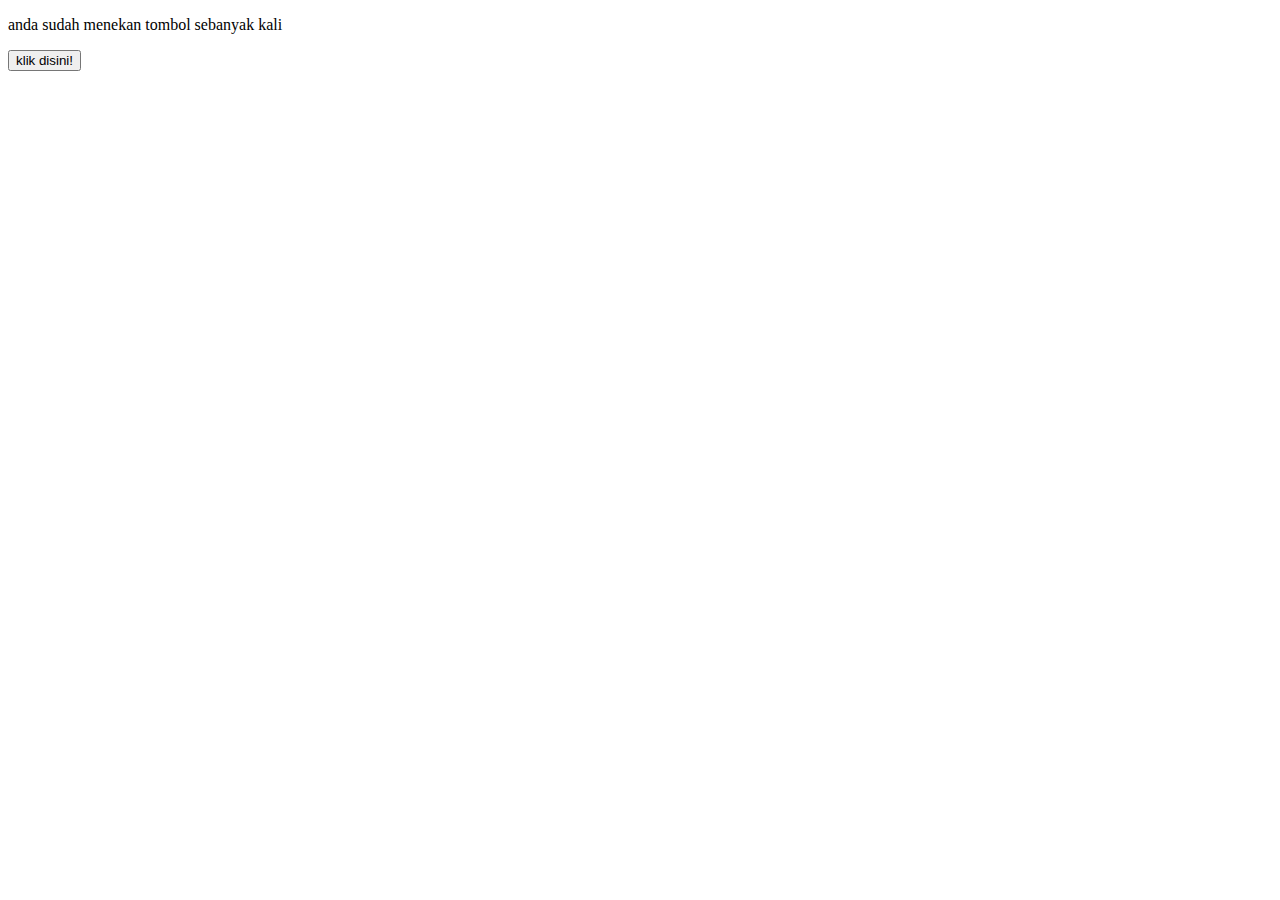
<file: index6.html>
<!DOCTYPE html>
<html lang="en">
<head>
    <meta charset="UTF-8">
    <meta http-equiv="X-UA-Compatible" content="IE=edge">
    <meta name="viewport" content="width=device-width, initial-scale=1.0">
    <title>session storage</title>
</head>
<body>
    <p>anda sudah menekan tombol sebanyak <span id="count"></span> kali</p>
    <button id="button">klik disini!</button>

    <script>
        const cacheKey = "NUMBER";
        if (typeof(Storage) !== "undefined") {
            // pengecekan apakah data sessionStorage dengan key NUMBER tersedia atau belum
            if (sessionStorage.getItem(cacheKey) === "undefined") {
                //jika belum maka akan atur dengan nilai awal yakni 0
                sessionStorage.setItem(cacheKey, 0);
            }

            const button = document.querySelector("#button");
            const count = document.querySelector("#count");
            button.addEventListener('click', function(event){
                let number = sessionStorage.getItem(cacheKey);
                number++;
                sessionStorage.setItem(cacheKey, number);
                count.innerText = sessionStorage.getItem(cacheKey);
            })
        }else{
            alert("browser tidak mendukung web storage")
        }
    </script>
</body>
</html>
</file>
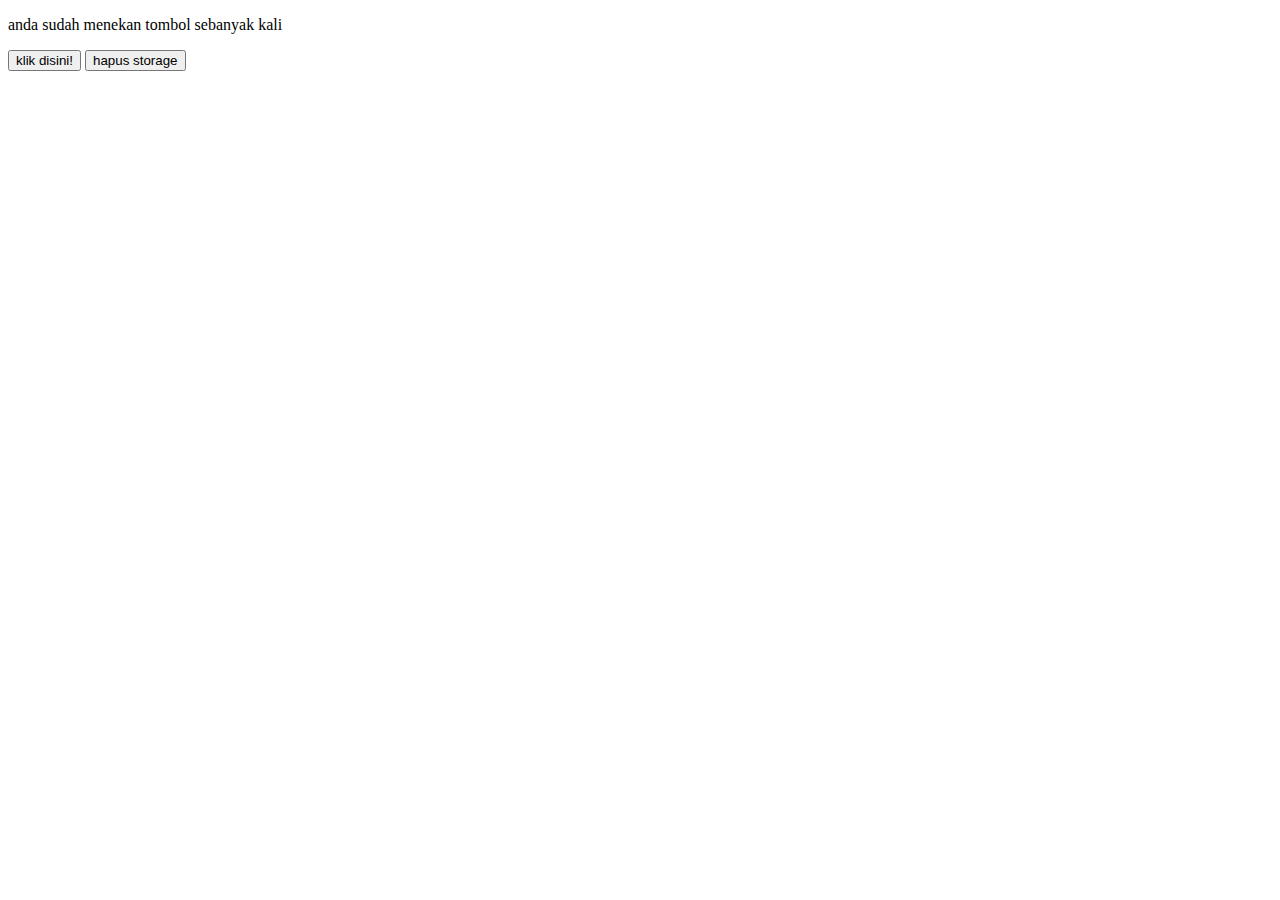
<file: index7.html>
<!DOCTYPE html>
<html lang="en">
<head>
    <meta charset="UTF-8">
    <meta http-equiv="X-UA-Compatible" content="IE=edge">
    <meta name="viewport" content="width=device-width, initial-scale=1.0">
    <title>local storage</title>
</head>
<body>
    <p>anda sudah menekan tombol sebanyak <span id="count"></span> kali</p>
    <button id="button">klik disini!</button>
    <button id="clear">hapus storage</button>

    <script>
        const cacheKey = "NUMBER";
        if (typeof(Storage) !== "undefined") {
            // pengecekan apakah data localStorage dengan key NUMBER tersedia atau belum
            if (localStorage.getItem(cacheKey) === "undefined") {
                //jika belum maka akan atur dengan nilai awal yakni 0
                localStorage.setItem(cacheKey, 0);
            }

            const button = document.querySelector("#button");
            const clearButton = document.querySelector("#clear");
            const count = document.querySelector("#count");
            button.addEventListener('click', function(event){
                let number = localStorage.getItem(cacheKey);
                number++;
                localStorage.setItem(cacheKey, number);
                count.innerText = localStorage.getItem(cacheKey);
            });

            clearButton.addEventListener('click', function(event){
                localStorage.removeItem(cacheKey);
            });
        }else{
            alert("browser tidak mendukung web storage")
        }
    </script>
</body>
</html>
</file>
<file: kalkulator/assets/css/style.css>
* {
    box-sizing: border-box;
}
body {
    font-family: sans-serif;
}
.display {
    color: white;
    width: 100%;
    padding: 10px 20px;
    background-color: #333333;
    border: 1px solid black;
    font-size: 2em;
}
.flex-container-column {
    display: flex;
    flex-direction: column;

    /* properti pendukung */
    max-width: 800px;
    margin: 0 auto;
    text-align: right;
}
.card {
    box-shadow: 0 4px 8px 0 rgba(0, 0, 0, 0.3);
    border-radius: 5px;
    padding: 30px;
    margin-top: 20px;
}
.flex-container-row {
    display: flex;
}
.button {
    flex-basis: 25%;

    /* properti pendukung */
    font-size: 1.5em;
    text-align: center;
    padding: 40px;
    border: 1px solid black;
    background: -webkit-linear-gradient(top, #d2d2d2, #ddd);
    cursor: pointer;
}
.button:hover {
    font-weight: bold;
}
.operator,
.negative,
.equals {
    background: orange;
}
.double {
    flex-basis: 50%;
}
.history {
    width: 80%;
    margin: 30px auto 0 auto;
    overflow: scroll;
}
table {
    border-collapse: collapse;
    border-spacing: 0;
    width: 100%;
    border: 1px solid #ddd;
}
th,
td {
    text-align: center;
    padding: 16px;
}
th {
    background-color: orange;
    color: white;
}

tr:nth-child(even) {
    background-color: #d2d2d2;
}

@media screen and (max-width: 513px) {
    .button{
        padding: 10px;
    }
    .history {
        width: 100%;
    }
}
</file>
